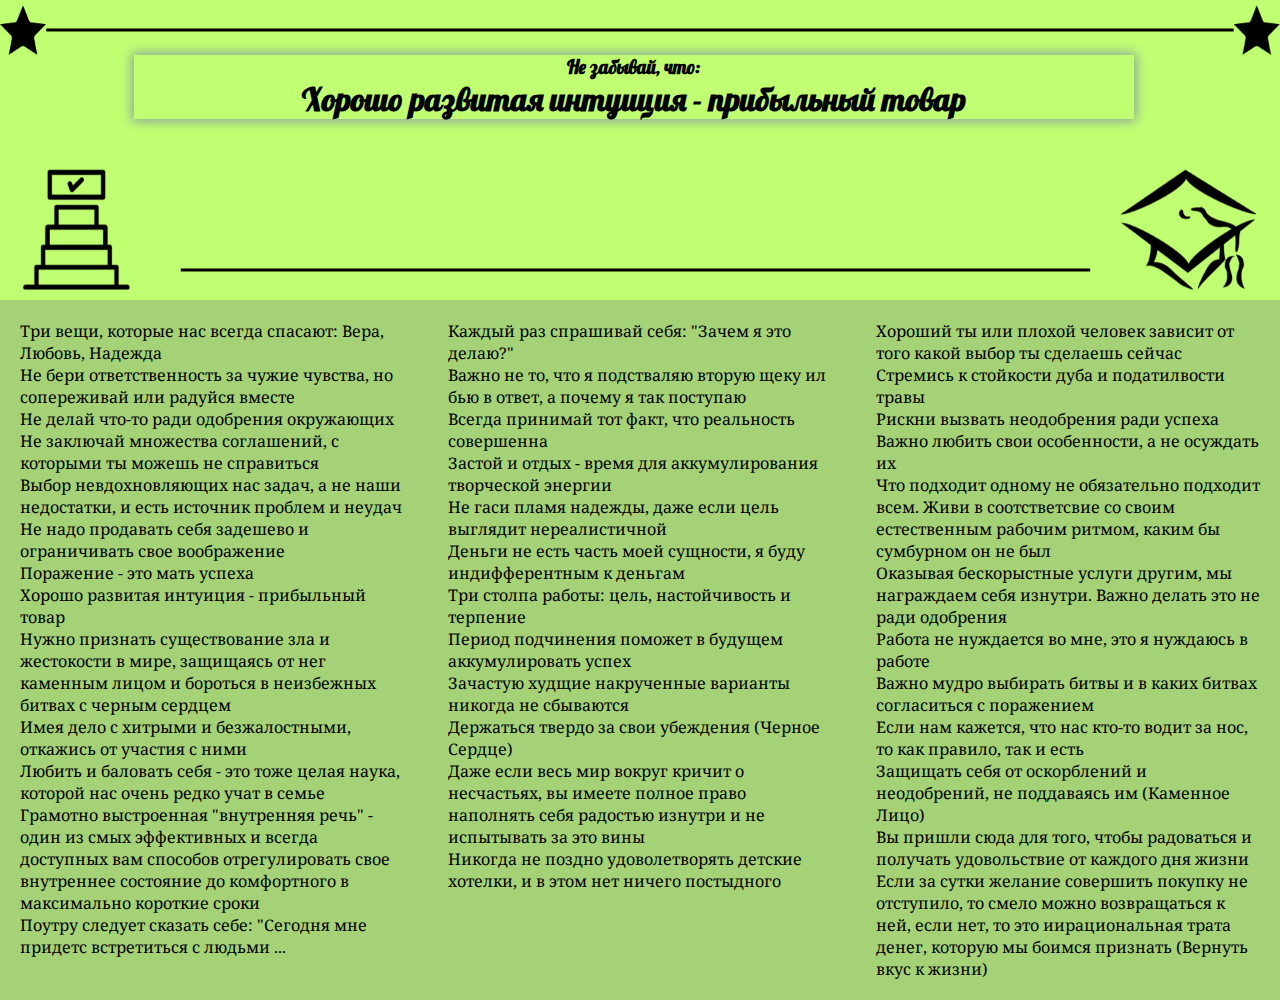
<file: index.html>
<!DOCTYPE html>
<html lang="en">

<head>
    <meta charset="UTF-8" />
    <meta name="viewport" content="width=device-width, initial-scale=1.0" />
    <title>Document</title>

    <link rel="stylesheet" href="static/css/index.css" />
    <link rel="preconnect" href="https://fonts.googleapis.com">
    <link rel="preconnect" href="https://fonts.gstatic.com" crossorigin>
    <link href="https://fonts.googleapis.com/css2?family=Lobster&family=Noto+Serif&display=swap" rel="stylesheet">
    <link rel="icon" type="image/x-icon" href="static/img/favicon.ico">

</head>

<body>
    <div class="section-a">
        <img src="static/img/bg.png" alt="bg">

        <div class="section-a__center">

            <h3 id="author"></h3>
            <h1 id="quote"></h1>
        </div>
    </div>


    <div class="section-b">
        <div class="section-b__row">

        </div>

        <div class="section-b__row">

        </div>

        <div class="section-b__row">

        </div>
    </div>
    <script src="static/js/text.js"></script>
    <script src="static/js/index.js"></script>
</body>

</html>
</file>
<file: static/css/index.css>
* {
    margin: 0;
}

.section-a {
    position: relative;
    width: 100%;
    height: 300px;
}

.section-a img {
    width: 100%;
    height: 100%;
}

.section-a__center {
    z-index: 999;
    position: absolute;
    top: 55px;
    right: 10%;
    left: 9%;
    margin: auto;
    text-align: center;
    box-shadow: 0px 0px 11px 2px #8c9e9f;
    width: 1000px;
}

.section-a__center h1 {
    font-family: 'Lobster', sans-serif;
}

.section-a__center h3 {
    font-family: 'Lobster', sans-serif;
}

.section-b {
    width: 100%;
    height: 100%;
    background-color: #a5d277;
    display: flex;
    flex-direction: row;
    justify-content: space-between;
    font-family: 'Noto Serif', serif;
}

.section-b__row {
    width: 30%;
    padding: 20px;
}
</file>
